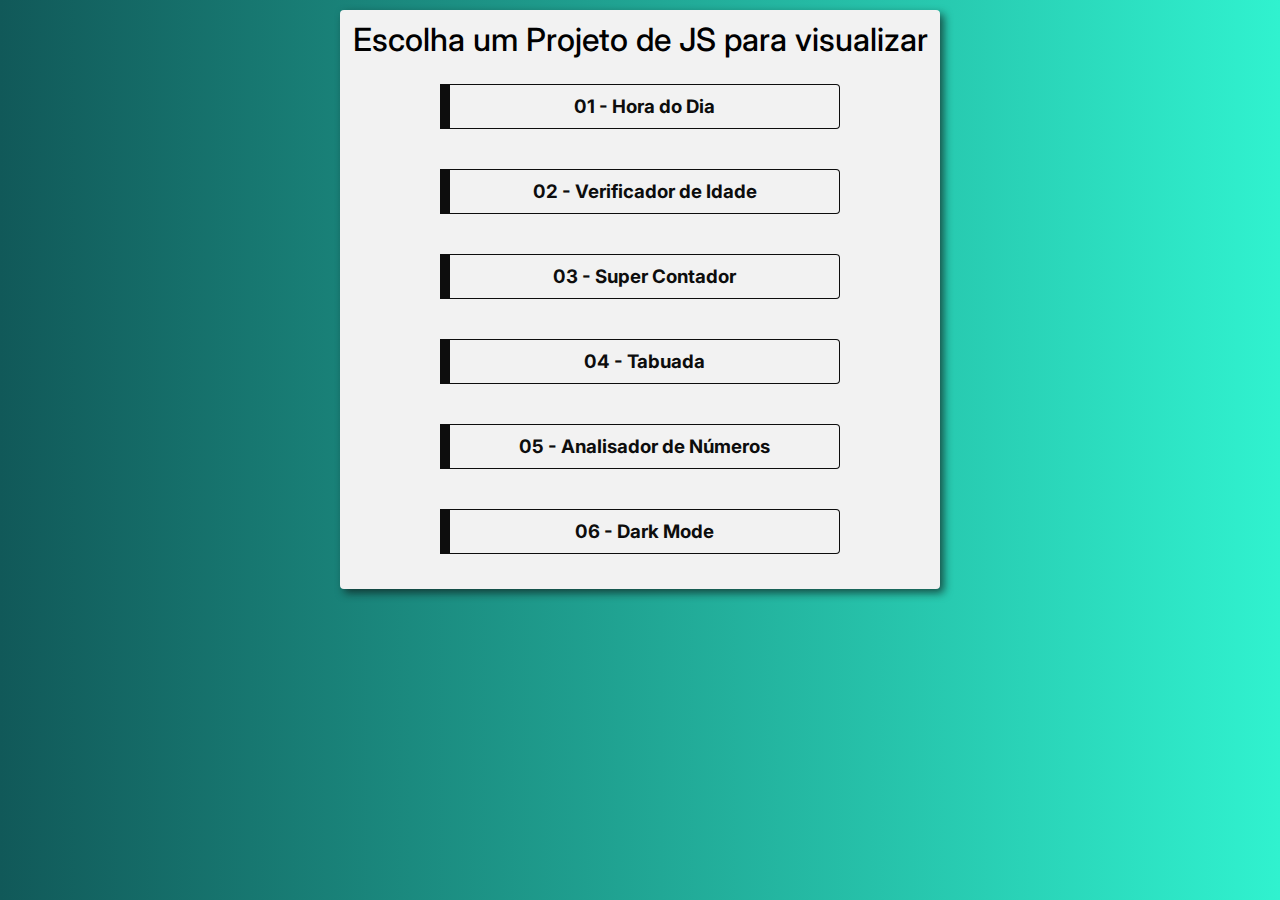
<file: index.html>
<!DOCTYPE html>
<html lang="en">
<head>
    <meta charset="UTF-8">
    <meta http-equiv="X-UA-Compatible" content="IE=edge">
    <meta name="viewport" content="width=device-width, initial-scale=1.0">
    <link rel="stylesheet" href="css/style.css">
    <title>Projetos em JavaScript</title>
</head>
<body>
    <main id="container">
        <h1 id="TextCenter">Escolha um Projeto de JS para visualizar</h1>
        <div id="content">
            <div class="projeto">
                <a href="projetos/projeto01/index.html" target="_blank">
                    <h3>01 - Hora do Dia</h3>
                </a>
            </div>
            <div class="projeto">
                <a href="projetos/projeto02/index.html" target="_blank">
                    <h3>02 - Verificador de Idade</h3>
                </a>
            </div>
            <div class="projeto">
                <a href="projetos/projeto03/index.html" target="_blank">
                    <h3>03 - Super Contador</h3>
                </a>
            </div>
            <div class="projeto">
                <a href="projetos/projeto04/index.html" target="_blank">
                    <h3>04 - Tabuada</h3>
                </a>
            </div>
            <div class="projeto">
                <a href="projetos/projeto05/index.html" target="_blank">
                    <h3>05 - Analisador de Números</h3>
                </a>
            </div>
            <div class="projeto">
                <a href="projetos/projeto06/index.html" target="_blank">
                    <h3>06 - Dark Mode</h3>
                </a>
            </div>
        </div>
    </main>
</body>
</html>
</file>
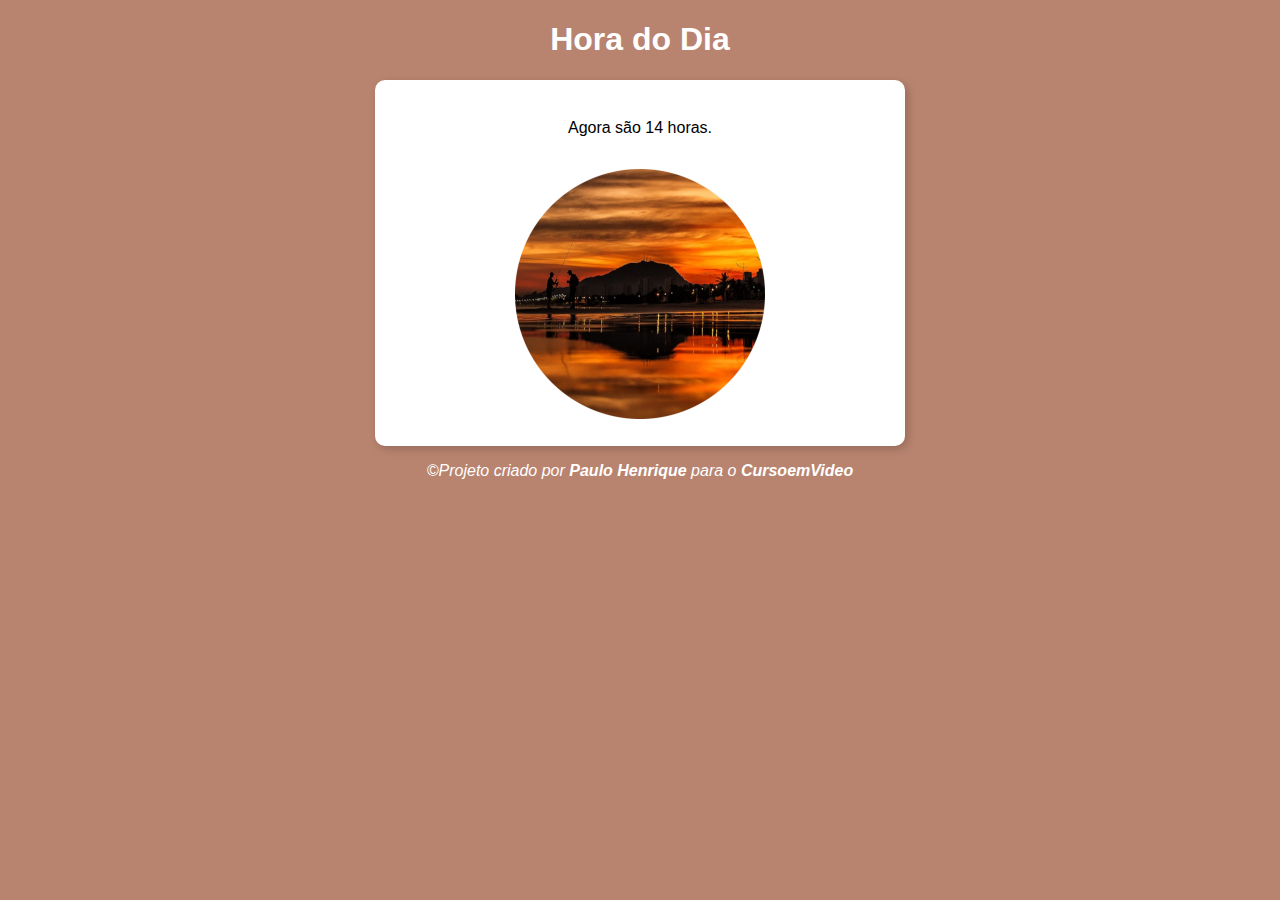
<file: projetos/projeto01/index.html>
<!DOCTYPE html>
<html lang="pt-br">
<head>
    <meta charset="UTF-8">
    <meta http-equiv="X-UA-Compatible" content="IE=edge">
    <meta name="viewport" content="width=device-width, initial-scale=1.0">
    <link rel="stylesheet" href="css/style.css">
    <title>Hora do Dia</title>
</head>
<body onload="carregar()">
    <header> 
        <h1>Hora do Dia</h1>
    </header>
    <section>
        <div id="msg">
            Aqui vai aparecer a mensagem...
        </div>
        <div id="foto">
             <img id="imagem" src="imgs/img-de-manha.png" alt="Foto do dia">
        </div>
    </section>
    <footer>
        <p>&copy;Projeto criado por <strong>Paulo Henrique</strong> para o <strong>CursoemVideo</strong></p>
    </footer>

    <script src="js/script.js"></script>
</body>
</html>
</file>
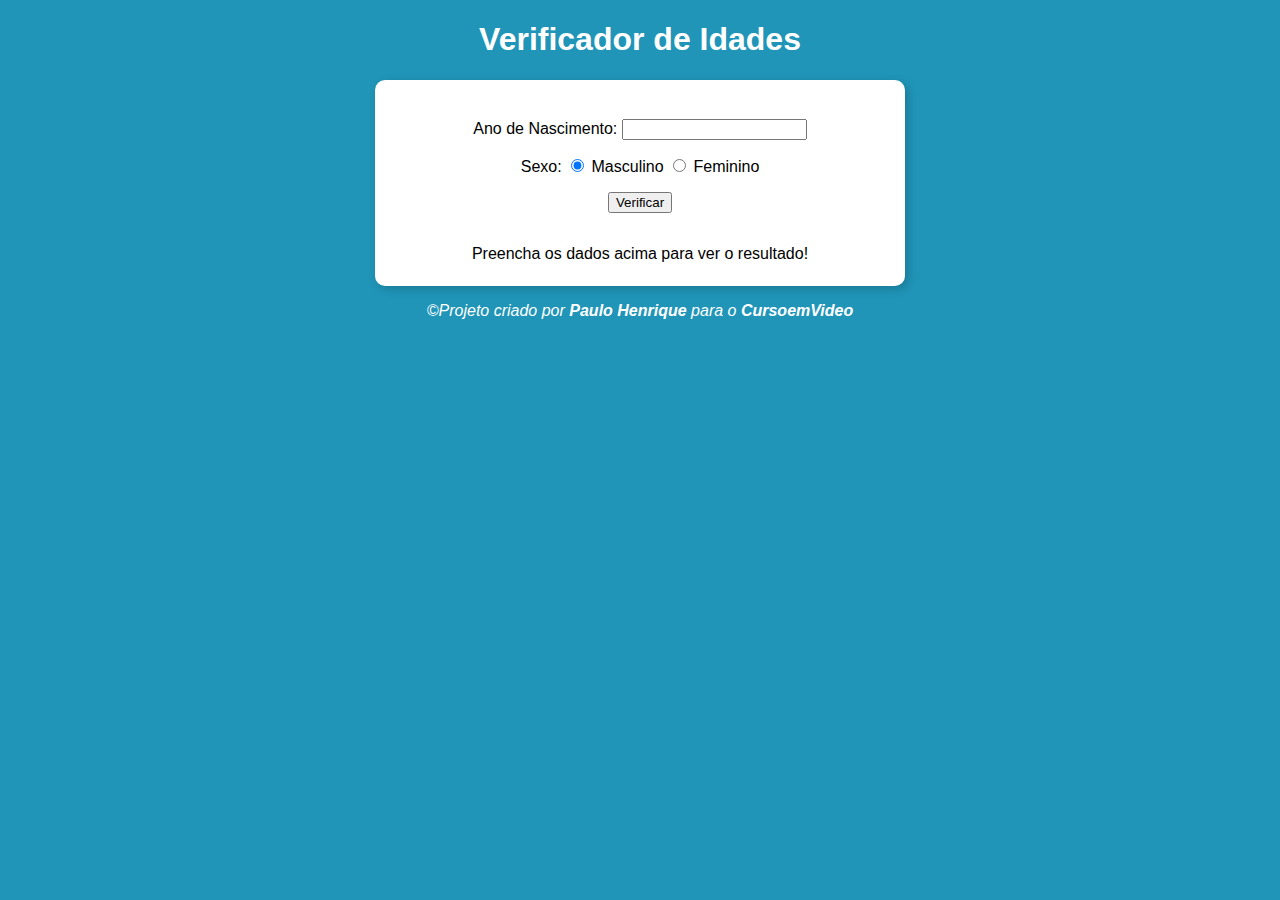
<file: projetos/projeto02/index.html>
<!DOCTYPE html>
<html lang="pt-br">
<head>
    <meta charset="UTF-8">
    <meta http-equiv="X-UA-Compatible" content="IE=edge">
    <meta name="viewport" content="width=device-width, initial-scale=1.0">
    <link rel="stylesheet" href="css/style.css">
    <title>Verificador de Idade</title>
</head>
<body>
    <header>
        <h1>Verificador de Idades</h1>
    </header>
    <section>
        <div>
            <p>
                Ano de Nascimento:
                <input type="number" name="txtano" id="txtano" min="0">
            </p>
            <p>
                Sexo:
                <input type="radio" name="radsex" id="mas" checked>
                <label for="masc">Masculino</label>
                <input type="radio" name="radsex" id="fem">
                <label for="fem">Feminino</label>
            </p>
            <p>
                <input type="button" value="Verificar" onclick="verificar()">
            </p>
        </div>
        <div id="res">
            Preencha os dados acima para ver o resultado!
        </div>
    </section>
    <footer>
        <p>&copy;Projeto criado por <strong>Paulo Henrique</strong> para o <strong>CursoemVideo</strong></p>
    </footer>

    <script src="js/script.js"></script>
</body>
</html>
</file>
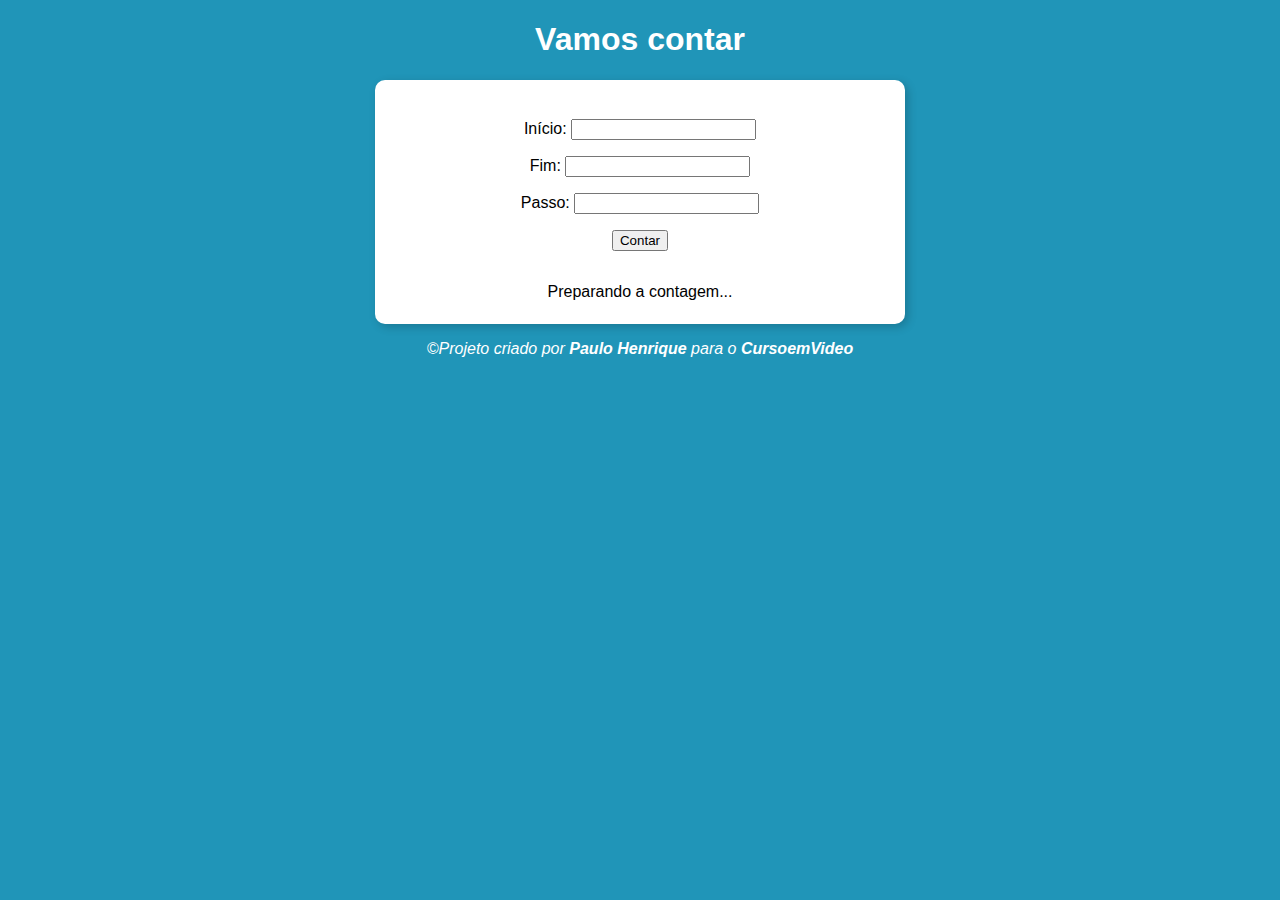
<file: projetos/projeto03/index.html>
<!DOCTYPE html>
<html lang="pt-br">
<head>
    <meta charset="UTF-8">
    <meta http-equiv="X-UA-Compatible" content="IE=edge">
    <meta name="viewport" content="width=device-width, initial-scale=1.0">
    <link rel="stylesheet" href="css/style.css">
    <title>Super Contador</title>
</head>
<body>
    <header>
        <h1>Vamos contar</h1>
    </header>
    <section>
        <div id="dados">
            <p>Início: <input type="number" name="inicio" id="txti"></p>
            <p>Fim: <input type="number" name="fim" id="txtf"></p>
            <p>Passo: <input type="number" name="passo" id="txtp"></p>
            <p><input type="button" value="Contar" onclick="contar()"></p>
        </div>
        <div id="res">
            Preparando a contagem...
        </div>
    </section>
    <footer>
        <p>&copy;Projeto criado por <strong>Paulo Henrique</strong> para o <strong>CursoemVideo</strong></p>
    </footer>

    <script src="js/script.js"></script>
</body>
</html>
</file>
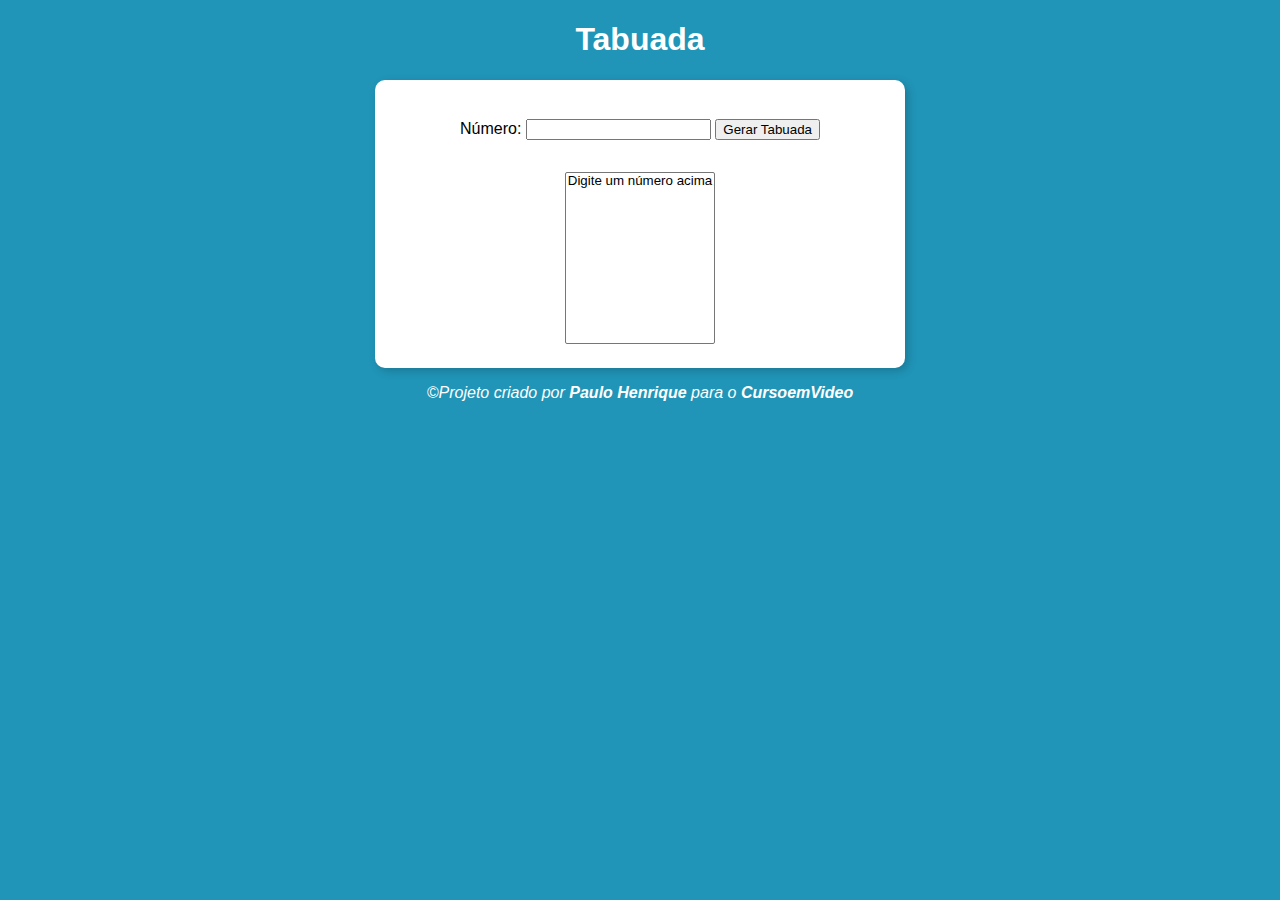
<file: projetos/projeto04/index.html>
<!DOCTYPE html>
<html lang="pt-br">
<head>
    <meta charset="UTF-8">
    <meta http-equiv="X-UA-Compatible" content="IE=edge">
    <meta name="viewport" content="width=device-width, initial-scale=1.0">
    <link rel="stylesheet" href="css/style.css">
    <title>Tabuada</title>
</head>
<body>
    <header>
        <h1>Tabuada</h1>
    </header>
    <section>
        <div>
            <p>Número: 
                <input type="number" name="num" id="txtn">
                <input type="button" value="Gerar Tabuada" onclick="tabuada()">
            </p>
        </div>
        <div>
            <select name="tabuada" id="seltab" size="10">
                <option>Digite um número acima</option>
            </select>
        </div>
    </section>
    <footer>
        <p>&copy;Projeto criado por <strong>Paulo Henrique</strong> para o <strong>CursoemVideo</strong></p>
    </footer>

    <script src="js/script.js"></script>
</body>
</html>
</file>
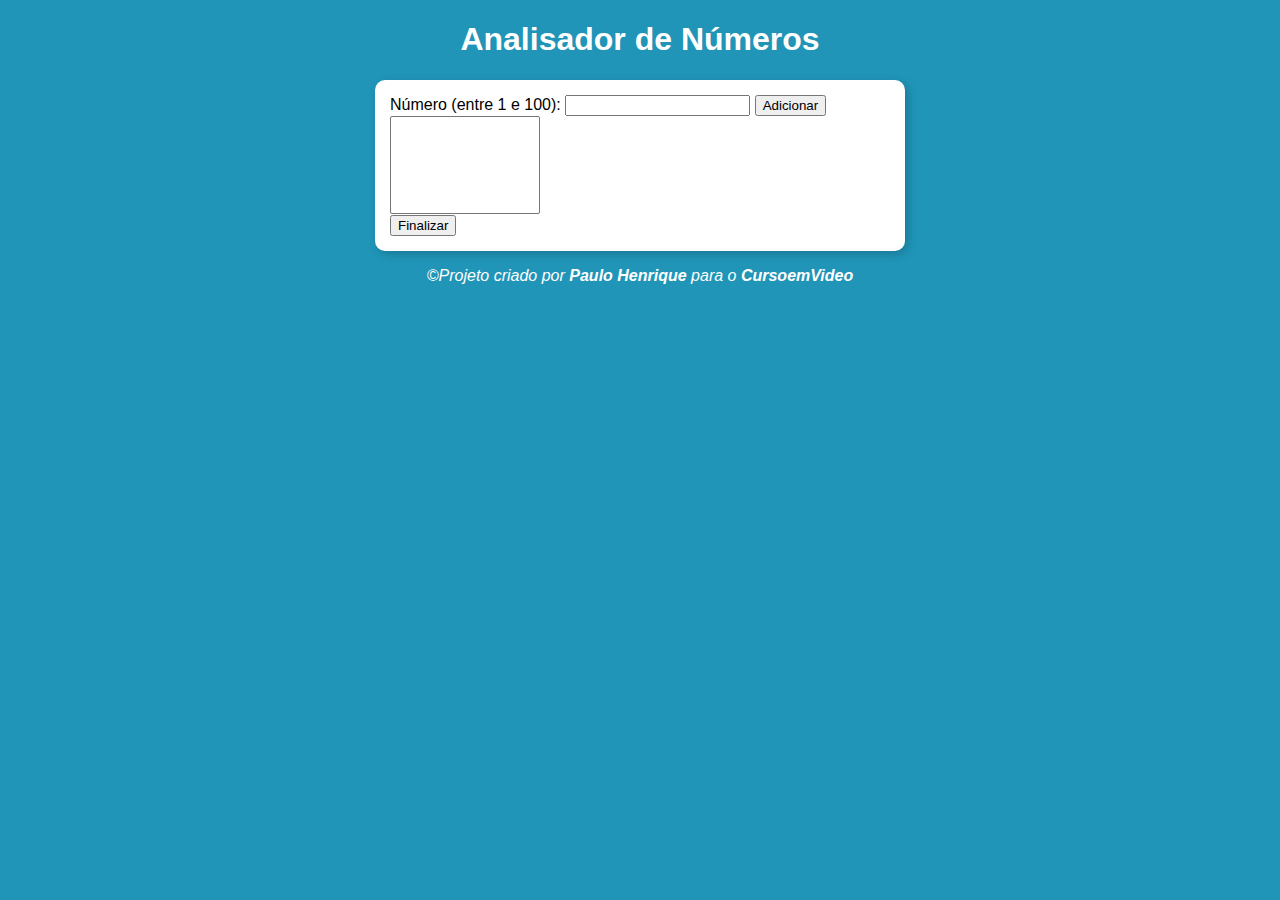
<file: projetos/projeto05/index.html>
<!DOCTYPE html>
<html lang="pt-br">
<head>
    <meta charset="UTF-8">
    <meta http-equiv="X-UA-Compatible" content="IE=edge">
    <meta name="viewport" content="width=device-width, initial-scale=1.0">
    <link rel="stylesheet" href="css/style.css">
    <title>Analisador de Números</title>
</head>
<body>
    <header>
        <h1>Analisador de Números</h1>
    </header>
    <section>
        <div id="dados">
            Número (entre 1 e 100):
            <input type="number" name="fnum" id="fnum">
            <input type="button" value="Adicionar" onclick="adicionar()">
            <br><select name="flista" id="flista" size="6"></select>
            <br><input type="button" value="Finalizar" onclick="finalizar()">
        </div>
        <div id="res">
        </div>
    </section>
    <footer>
        <p>&copy;Projeto criado por <strong>Paulo Henrique</strong> para o <strong>CursoemVideo</strong></p>
    </footer>

    <script src="js/script.js"></script>
</body>
</html>
</file>
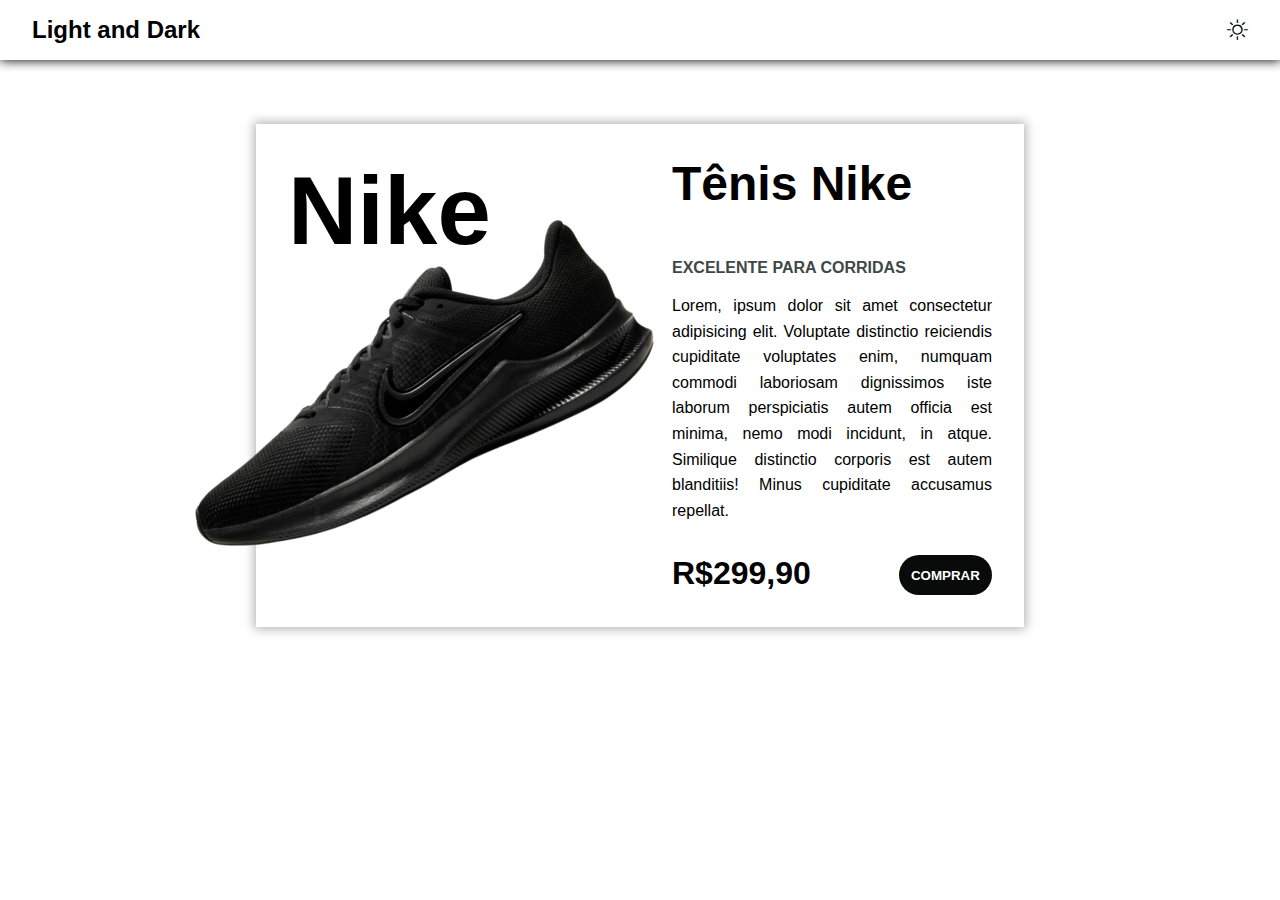
<file: projetos/projeto06/index.html>
<!DOCTYPE html>
<html lang="pt-br">
<head>
    <meta charset="UTF-8">
    <meta http-equiv="X-UA-Compatible" content="IE=edge">
    <meta name="viewport" content="width=device-width, initial-scale=1.0">
    <link rel="stylesheet" href="https://cdn.jsdelivr.net/npm/bootstrap-icons@1.10.3/font/bootstrap-icons.css">
    <link rel="stylesheet" href="css/style.css">
    <title>Dark Mode</title>
</head>
<body>
    <header>
        <h2>Light and Dark</h2>
        <div>
          <input type="checkbox" name="change-theme" id="change-theme" />
          <label for="change-theme">
            <i class="bi bi-sun"></i>
            <i class="bi bi-moon"></i
          ></label>
        </div>
      </header>
      <main>
        <div class="card">
          <div class="card-image">
            <span>Nike</span>
            <img src="img/tenis.png" alt="Tenis" />
          </div>
          <div class="card-details">
            <h2>Tênis Nike</h2>
            <p class="subtitle">Excelente para corridas</p>
            <p class="description">
                Lorem, ipsum dolor sit amet consectetur adipisicing elit. Voluptate distinctio reiciendis cupiditate voluptates enim, numquam commodi laboriosam dignissimos iste laborum perspiciatis autem officia est minima, nemo modi incidunt, in atque. Similique distinctio corporis est autem blanditiis! Minus cupiditate accusamus repellat.
            </p>
            <div class="price-container">
              <span class="price">R$299,90</span>
              <button class="btn">Comprar</button>
            </div>
          </div>
        </div>
      </main>

    <script src="js/script.js"></script>
</body>
</html>
</file>
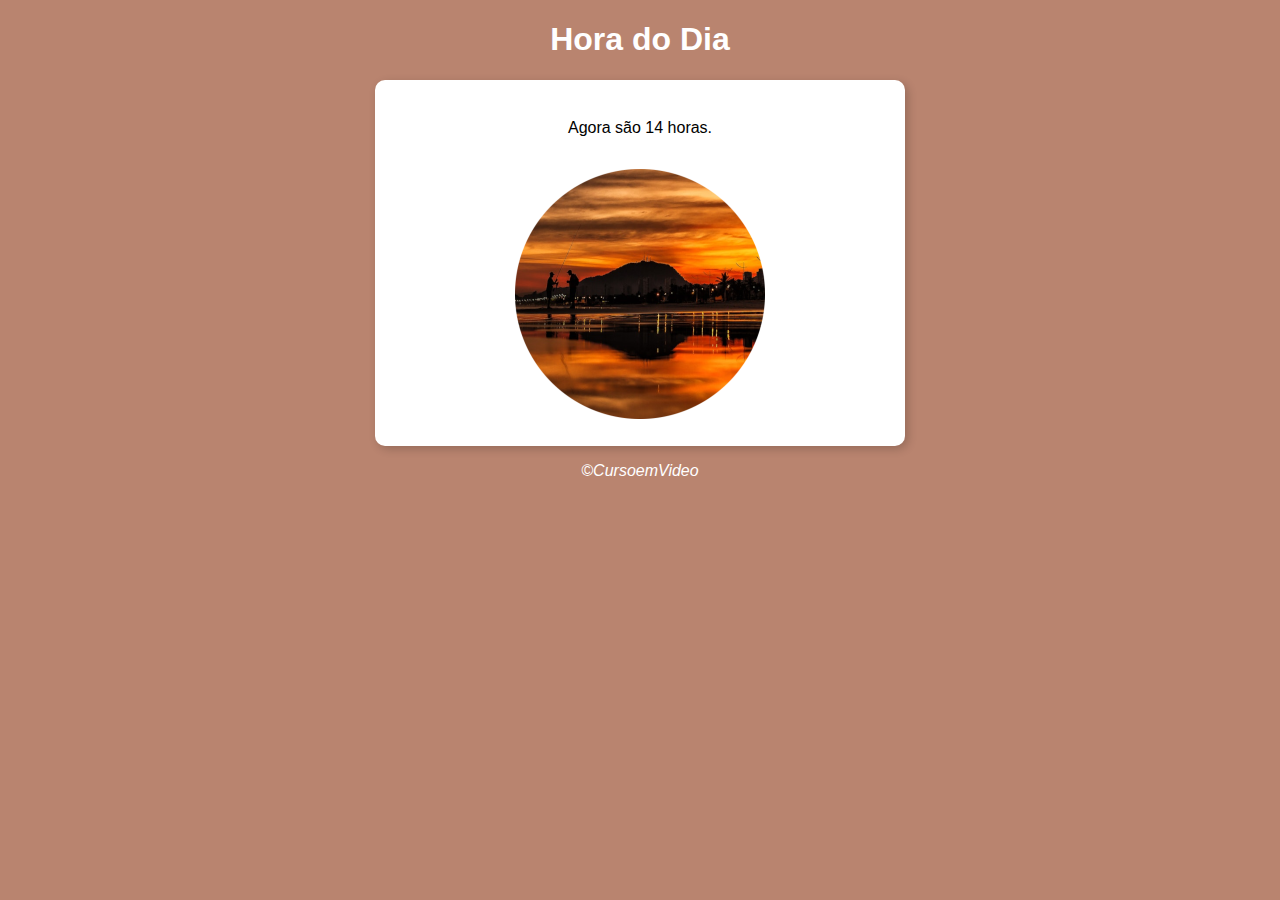
<file: projetos/projeto01/modelo.html>
<!DOCTYPE html>
<html lang="pt-br">
<head>
    <meta charset="UTF-8">
    <meta http-equiv="X-UA-Compatible" content="IE=edge">
    <meta name="viewport" content="width=device-width, initial-scale=1.0">
    <link rel="stylesheet" href="css/style.css">
    <title>Hora do Dia</title>
</head>
<body onload="carregar()">
    <header> 
        <h1>Hora do Dia</h1>
    </header>
    <section>
        <div id="msg">
            Aqui vai aparecer a mensagem...
        </div>
        <div id="foto">
             <img id="imagem" src="imgs/img-de-manha.png" alt="Foto do dia">
        </div>
    </section>
    <footer>
        <p>&copy;CursoemVideo</p>
    </footer>

    <script src="js/script.js"></script>
</body>
</html>
</file>
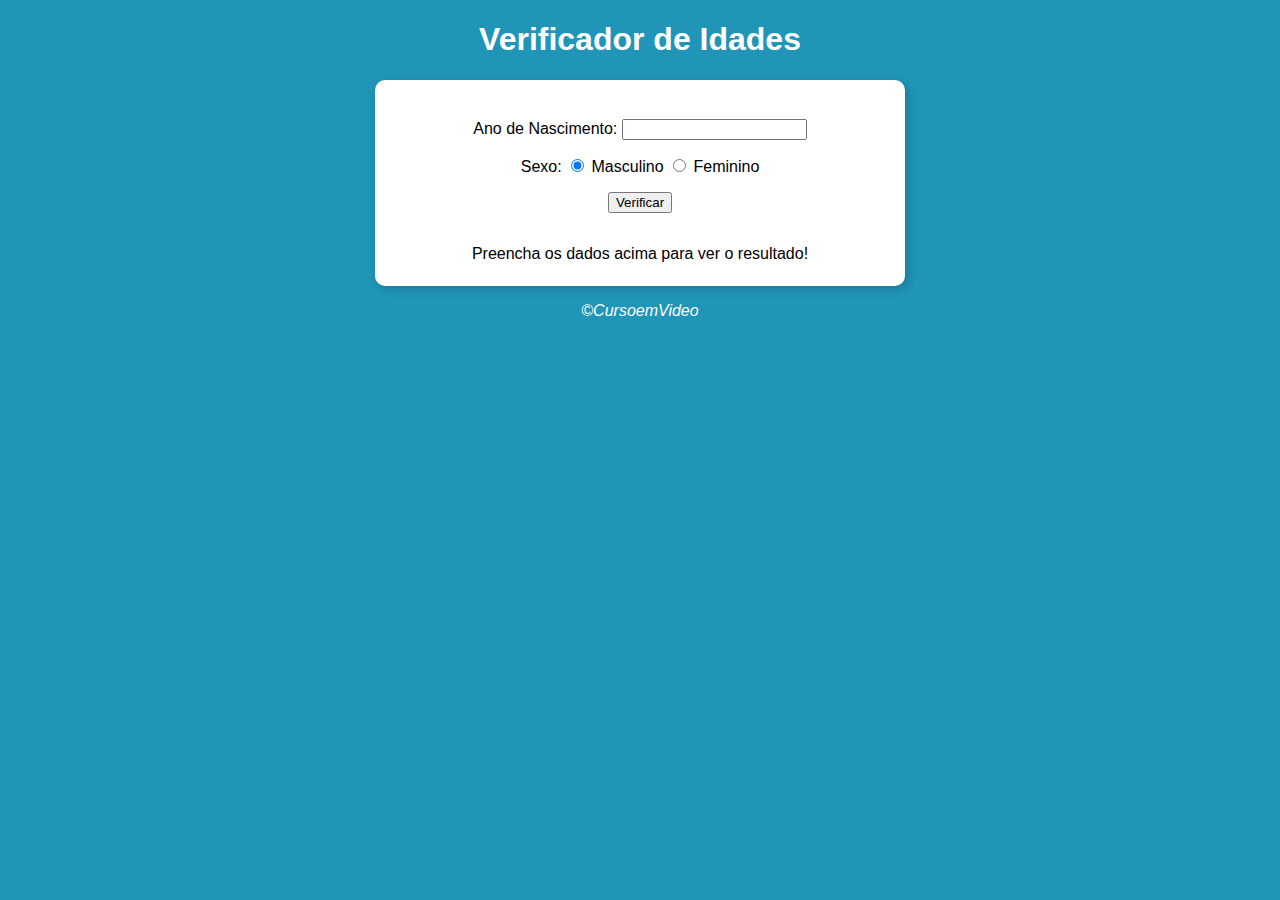
<file: projetos/projeto02/modelo.html>
<!DOCTYPE html>
<html lang="pt-br">
<head>
    <meta charset="UTF-8">
    <meta http-equiv="X-UA-Compatible" content="IE=edge">
    <meta name="viewport" content="width=device-width, initial-scale=1.0">
    <link rel="stylesheet" href="css/style.css">
    <title>Verificador de Idade</title>
</head>
<body>
    <header>
        <h1>Verificador de Idades</h1>
    </header>
    <section>
        <div>
            <p>
                Ano de Nascimento:
                <input type="number" name="txtano" id="txtano" min="0">
            </p>
            <p>
                Sexo:
                <input type="radio" name="radsex" id="mas" checked>
                <label for="masc">Masculino</label>
                <input type="radio" name="radsex" id="fem">
                <label for="fem">Feminino</label>
            </p>
            <p>
                <input type="button" value="Verificar" onclick="verificar()">
            </p>
        </div>
        <div id="res">
            Preencha os dados acima para ver o resultado!
        </div>
    </section>
    <footer>
        <p>&copy;CursoemVideo</p>
    </footer>

    <script src="js/script.js"></script>
</body>
</html>
</file>
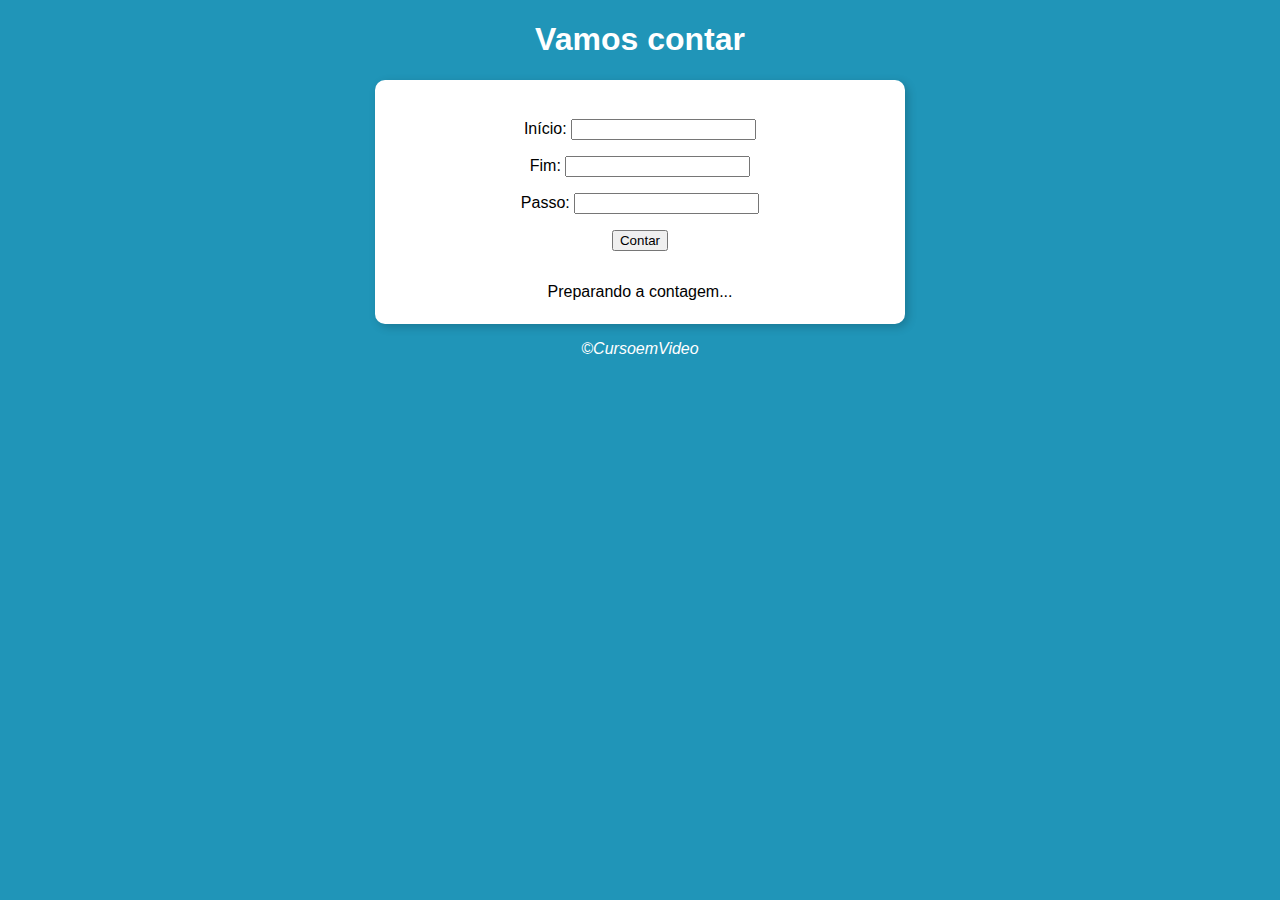
<file: projetos/projeto03/modelo.html>
<!DOCTYPE html>
<html lang="pt-br">
<head>
    <meta charset="UTF-8">
    <meta http-equiv="X-UA-Compatible" content="IE=edge">
    <meta name="viewport" content="width=device-width, initial-scale=1.0">
    <link rel="stylesheet" href="css/style.css">
    <title>Super Contador</title>
</head>
<body>
    <header>
        <h1>Vamos contar</h1>
    </header>
    <section>
        <div id="dados">
            <p>Início: <input type="number" name="inicio" id="txti"></p>
            <p>Fim: <input type="number" name="fim" id="txtf"></p>
            <p>Passo: <input type="number" name="passo" id="txtp"></p>
            <p><input type="button" value="Contar" onclick="contar()"></p>
        </div>
        <div id="res">
            Preparando a contagem...
        </div>
    </section>
    <footer>
        <p>&copy;CursoemVideo</p>
    </footer>

    <script src="js/script.js"></script>
</body>
</html>
</file>
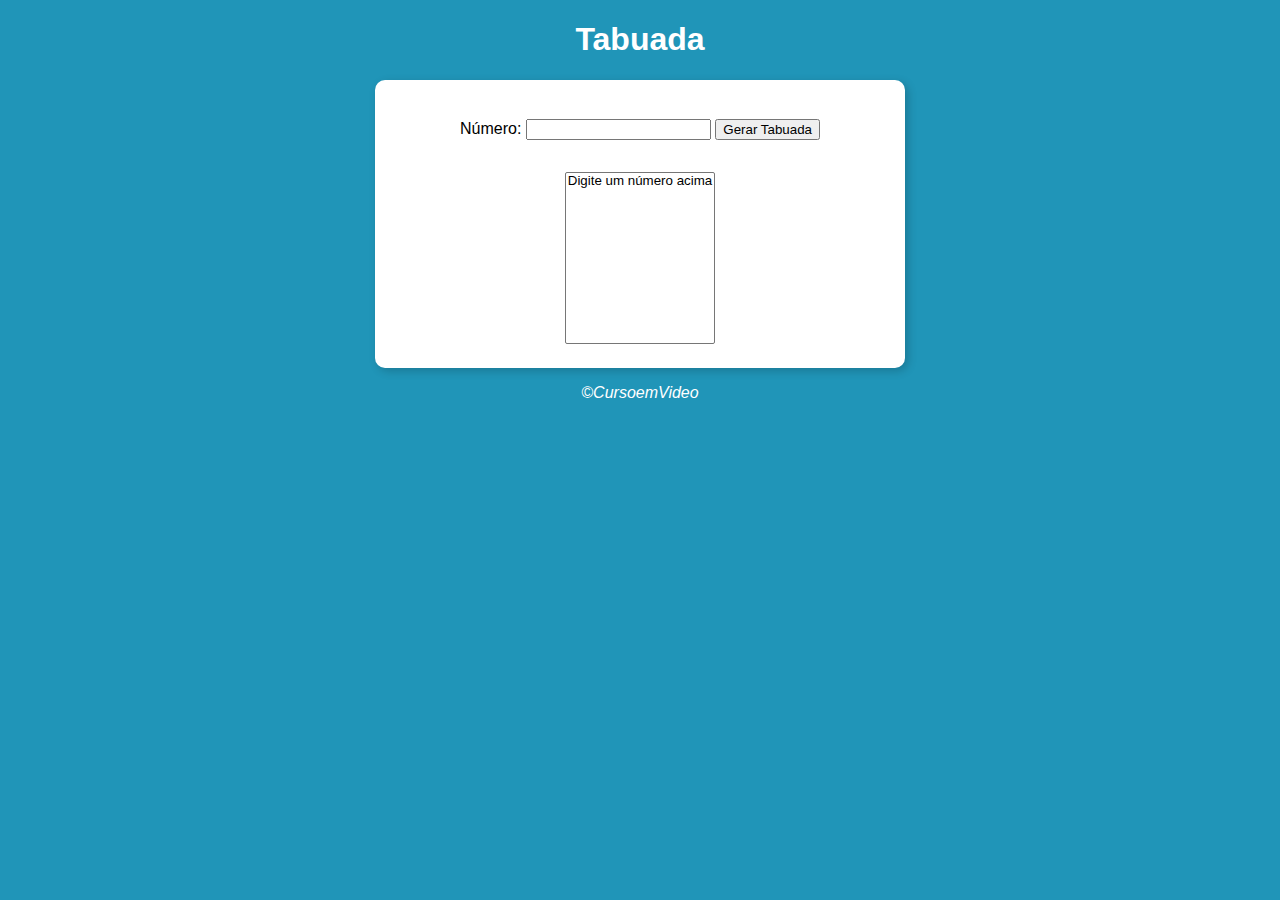
<file: projetos/projeto04/modelo.html>
<!DOCTYPE html>
<html lang="pt-br">
<head>
    <meta charset="UTF-8">
    <meta http-equiv="X-UA-Compatible" content="IE=edge">
    <meta name="viewport" content="width=device-width, initial-scale=1.0">
    <link rel="stylesheet" href="css/style.css">
    <title>Tabuada</title>
</head>
<body>
    <header>
        <h1>Tabuada</h1>
    </header>
    <section>
        <div>
            <p>Número: 
                <input type="number" name="num" id="txtn">
                <input type="button" value="Gerar Tabuada" onclick="tabuada()">
            </p>
        </div>
        <div>
            <select name="tabuada" id="seltab" size="10">
                <option>Digite um número acima</option>
            </select>
        </div>
    </section>
    <footer>
        <p>&copy;CursoemVideo</p>
    </footer>

    <script src="js/script.js"></script>
</body>
</html>
</file>
<file: css/style.css>
@charset "UTF-8";

@import url('https://fonts.googleapis.com/css2?family=Inter:wght@200;300;400;500;600;700&display=swap');

*{
    margin: 0;
    padding: 0;
    box-sizing: border-box;
    list-style: none;
    text-decoration: none;
}

:root{
    --cor1: #0D0D0D;
    --cor2: #115959;
    --cor3: #30F2CF;
    --cor4: #2EF2BB;
    --cor5: #F2F2F2; 
 
    --font: 'Inter', sans-serif;;
}

body{
    background-image: linear-gradient(to right, var(--cor2), var(--cor3));
    background-attachment: fixed;
    font-family: var(--font);
}

/* Container */

#container{
    background-color: var(--cor5);
    max-width: 600px;
    margin: 10px auto;
    padding: 10px;
    border-radius: 4px;
    box-shadow: 4px 4px 8px #0d0d0da1;
}

#container #TextCenter{
    text-align: center;
    font-weight: 500;
}

/* Content */

#content{ 
    margin: 25px 0px;
    display: flex;
    flex-direction: column;
    align-items: center;
    gap: 40px;
}

#content .projeto{
    width: 100%;
    max-width: 400px;
    border: 1px solid var(--cor1);
    border-left: 10px solid var(--cor1);
    border-radius: 0px 4px 4px 0px;
    cursor: pointer;
}

#content .projeto:hover{
    transform: translate(0px, -4px);
    transition: transform 0.4s;
    border-left: 10px solid var(--cor2);
}

.projeto a h3{
    color: var(--cor1);
    font-weight: bold;
    text-align: center;
    padding: 10px 0px;
}
</file>
<file: projetos/projeto01/css/style.css>
@charset "UTF-8";

body{
    background-color: rgb(32, 149, 184);
    font-family: Arial, Helvetica, sans-serif;
}

header{
    color: white;
    text-align: center;
}

section{
    background-color: white;
    border-radius: 10px;
    margin: auto;
    padding: 15px;
    max-width: 500px;
    box-shadow: 3px 3px 10px rgba(0, 0, 0, 0.192);
}

div{
    text-align: center;
    padding: 8px;
}

footer{
    color: white;
    text-align: center;
    font-style: italic;
}
</file>
<file: projetos/projeto02/css/style.css>
@charset "UTF-8";

body{
    background-color: rgb(32, 149, 184);
    font-family: Arial, Helvetica, sans-serif;
}

header{ 
    color: white;
    text-align: center;
}

section{
    background-color: white;
    border-radius: 10px;
    margin: auto;
    padding: 15px;
    max-width: 500px;
    box-shadow: 3px 3px 10px rgba(0, 0, 0, 0.192);
}

div{
    text-align: center;
    padding: 8px;
}

footer{
    color: white;
    text-align: center;
    font-style: italic;
}
</file>
<file: projetos/projeto03/css/style.css>
@charset "UTF-8";

body{
    background-color: rgb(32, 149, 184);
    font-family: Arial, Helvetica, sans-serif;
}

header{ 
    color: white;
    text-align: center;
}

section{
    background-color: white;
    border-radius: 10px;
    margin: auto;
    padding: 15px;
    max-width: 500px;
    box-shadow: 3px 3px 10px rgba(0, 0, 0, 0.192);
}

div{
    text-align: center;
    padding: 8px;
}

footer{
    color: white;
    text-align: center;
    font-style: italic;
}
</file>
<file: projetos/projeto04/css/style.css>
@charset "UTF-8";

body{
    background-color: rgb(32, 149, 184);
    font-family: Arial, Helvetica, sans-serif;
}

header{ 
    color: white;
    text-align: center;
}

section{
    background-color: white;
    border-radius: 10px;
    margin: auto;
    padding: 15px;
    max-width: 500px;
    box-shadow: 3px 3px 10px rgba(0, 0, 0, 0.192);
}

div{
    text-align: center;
    padding: 8px;
}

footer{
    color: white;
    text-align: center;
    font-style: italic;
}
</file>
<file: projetos/projeto05/css/style.css>
@charset "UTF-8";

body{
    background-color: rgb(32, 149, 184);
    font-family: Arial, Helvetica, sans-serif;
}

header{ 
    color: white;
    text-align: center;
}

section{
    background-color: white;
    border-radius: 10px;
    margin: auto;
    padding: 15px;
    max-width: 500px;
    box-shadow: 3px 3px 10px rgba(0, 0, 0, 0.192);
}

select{
    width: 150px;
}

footer{
    color: white;
    text-align: center;
    font-style: italic;
}
</file>
<file: projetos/projeto06/css/style.css>
@charset "UTF-8";

*{
    padding: 0;
    margin: 0;
    font-family: Helvetica;
    box-sizing: border-box;
}

:root{
    --cor1: #090A0A;
    --cor2: #0E0F0F;
    --cor3: #171A1A;
    --cor4: #2C3030;
    --cor5: #404747;
    --cor6: #FFFFFF;
}

html, body{
    background-color: var(--cor6);
    height: 100%;
    transition: 0.3s;
}

/* Header */

header{
    background-color: var(--cor6);
    display: flex;
    justify-content: space-between;
    align-items: center;
    box-shadow: 0.5px 0.5px 10px 0.5px rgba(9, 10, 10, 0.932);
    padding: 1em 2em;
    position: relative;
}

input[type="checkbox"]{
    display: none;
}

.bi{
    font-size: 1.3em;
    cursor: pointer;
}

.bi-moon{
    display: none;
}

/* Main */

main{
    display: flex;
    justify-content: center;
}

.card{
    background-color: var(--cor6);
    display: flex;
    width: 100%;
    max-width: 60%;
    margin-top: 4em;
    box-shadow: 0px 0px 10px 2px rgb(0, 0, 0, 0.3);
}

.card-image{
    padding: 2em;
    width: 50%;
    position: relative;
    background-color: var(--cor6);
    overflow: visible;
}

.card-image span{
    font-size: 6em;
    font-weight: 600;
}

.card img{
    width: 130%;
    transform: rotate(-25deg);
    position: absolute;
    right: -1em;
    top: 10em;
}

.card-details{
    width: 50%;
    padding: 2em;
}

.card-details h2{
    font-size: 3em;
    margin-bottom: 1em;
}

.subtitle{
    color: var(--cor5);
    text-transform: uppercase;
    font-weight: bold;
    margin-bottom: 1em;
} 

.description{
    line-height: 1.6em;
    margin-bottom: 2em;
    text-align: justify;
}

.price-container{
    display: flex;
    justify-content: space-between;
}

.price{
    font-weight: 900;
    font-size: 2em;
}

.btn{
    background-color: var(--cor1);
    color: var(--cor6);
    width: 7em;
    height: 3em;
    border: none;
    border-radius: 3em;
    font-weight: bold;
    text-transform: uppercase;
    cursor: pointer;
}

/* Dark theme */

/* Dark theme - Header */

.dark, .dark header{
    background-color: var(--cor2);
    color: var(--cor6);
}

.dark header{
    box-shadow: 0.5px 0.5px 6px 0.5px rgba(255, 255, 255, 0.753);
}

.dark .bi-sun{
    display: none;
}

.dark .bi-moon{
    display: block;
}

/* Dark theme - Main */

.dark .card{
    background-color: var(--cor6);
    box-shadow: 0px 0px 10px 2px rgba(255, 254, 254, 0.3);
}

.dark .card-details{
    color: var(--cor1);
}

.dark .card-image{
    background-color: var(--cor2);
}

.dark .subtitle{
    color: var(--cor5);
}

.dark .description{
    color: var(--cor1);
}

.dark .btn{
    background-color: var(--cor1);
    color: var(--cor6);
}

/* -------- */
</file>
